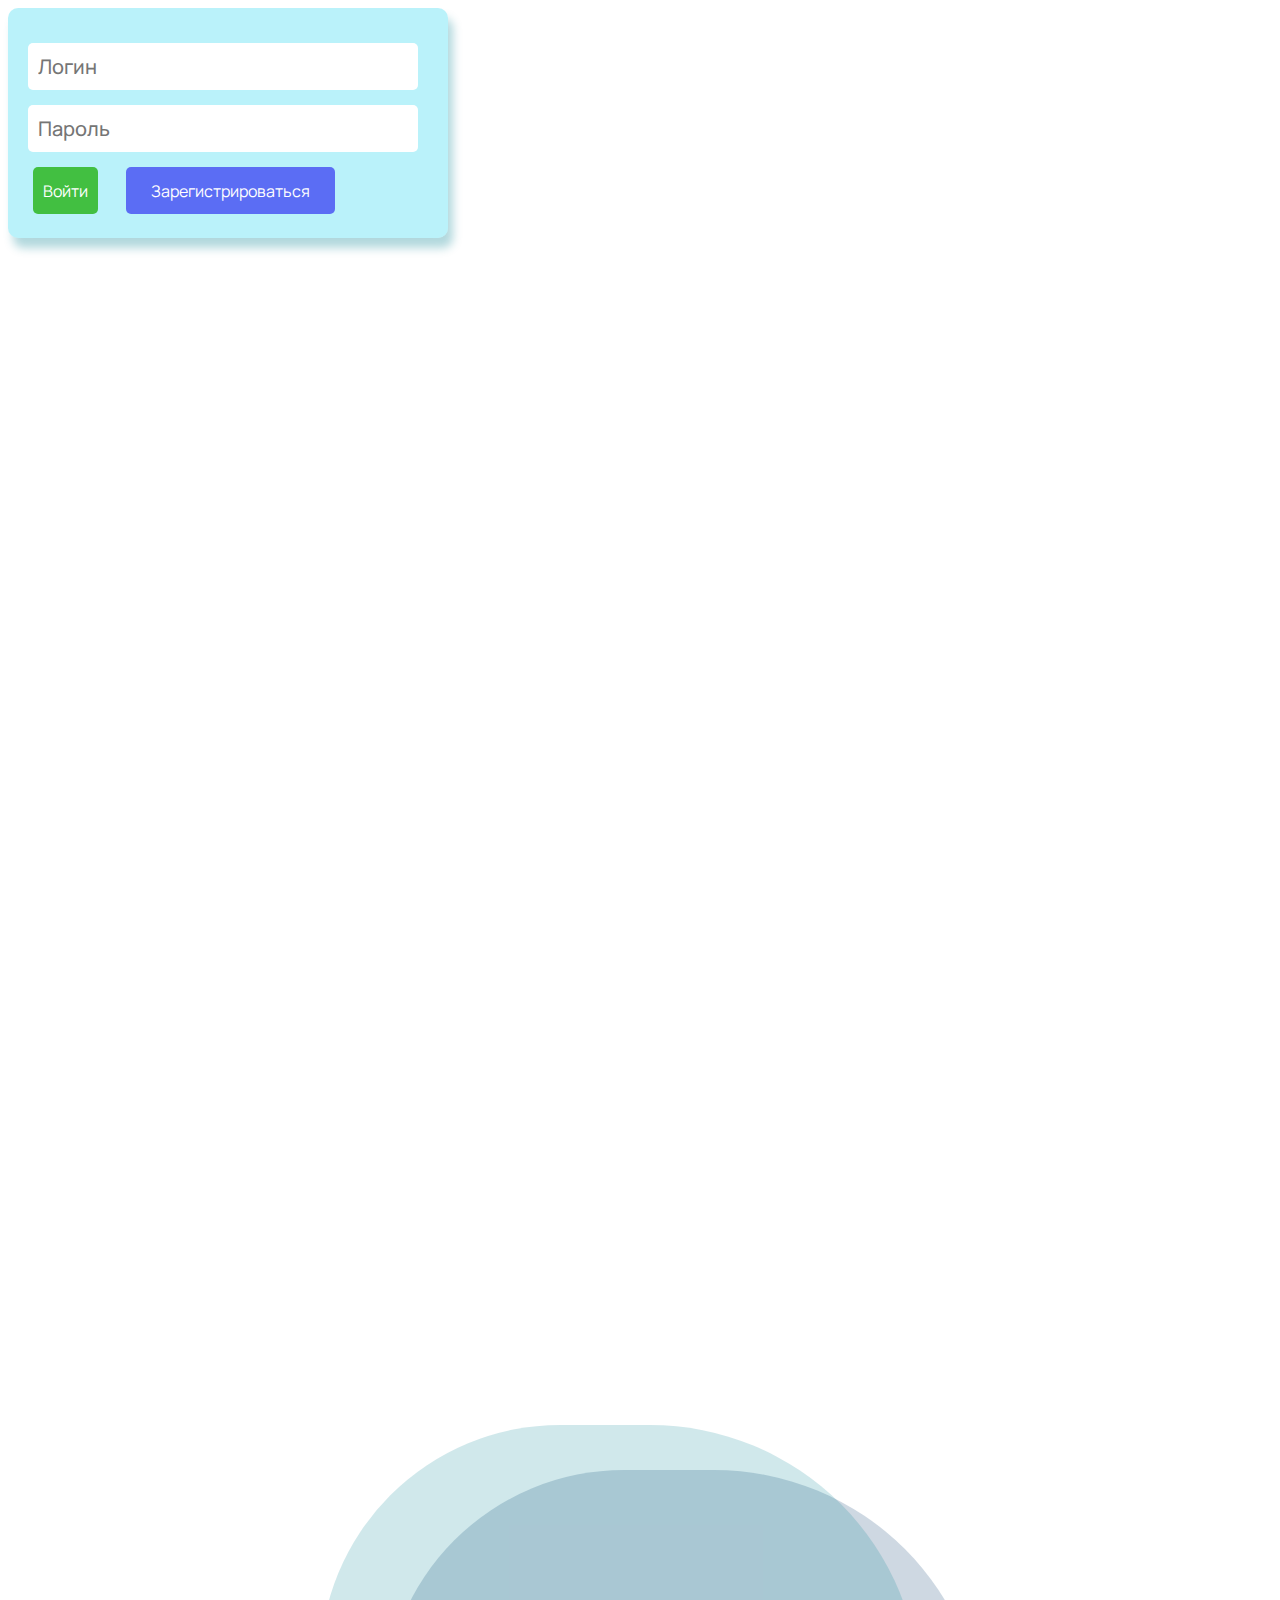
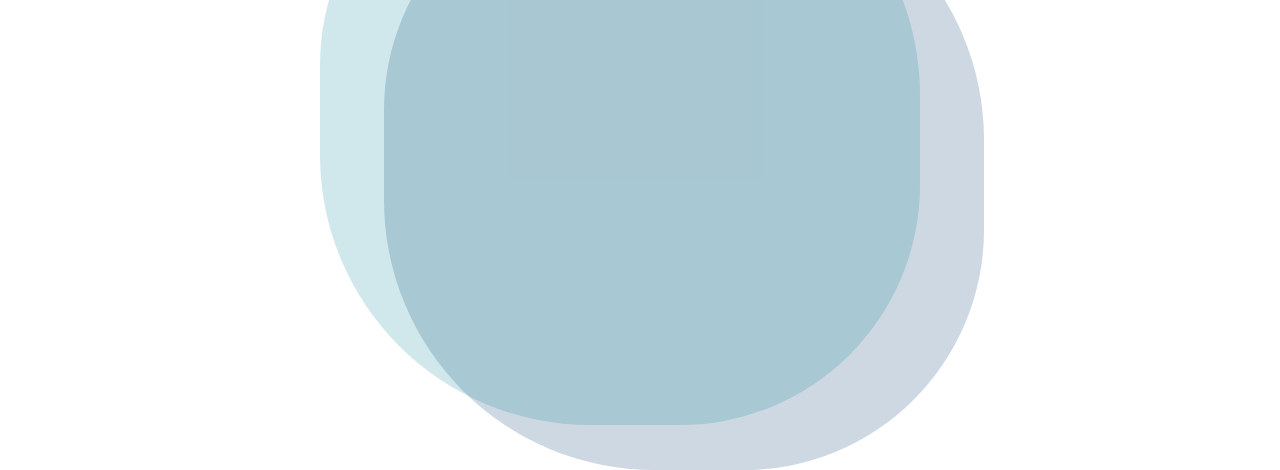
<file: frontend/html/index.html>
<!DOCTYPE html>
<html lang="en">

<head>
    <meta charset="UTF-8">
    <meta http-equiv="X-UA-Compatible" content="IE=edge">
    <meta name="viewport" content="width=device-width, initial-scale=1.0">
    <link rel="preconnect" href="https://fonts.googleapis.com">
    <link rel="preconnect" href="https://fonts.gstatic.com" crossorigin>
    <link href="https://fonts.googleapis.com/css2?family=Manrope:wght@400;500;600;700&display=swap" rel="stylesheet">
    <link rel="stylesheet" href="/frontend/css/style.css">
    <title>Главная</title>
</head>

<body>
    <!-- <form class="card"> -->
    <div class="card">
        <input class="logField" type="text" placeholder="Логин">
        <input class="logField" type="password" placeholder="Пароль">
        <button class="enter-button">
            <a class="toMenuPage">Войти</a>
        </button>
        <button id="register">
            <a href="/frontend/html/register.html" class="toRegPage">Зарегистрироваться</a>
        </button>
    </div>
    <!-- </form> -->

    <script src="/frontend/js/authorization.js"></script>
    <script src="/frontend/js/validate.js"></script>
    <script src="/frontend/js/cipher.js"></script>
</body>

</html>
</file>
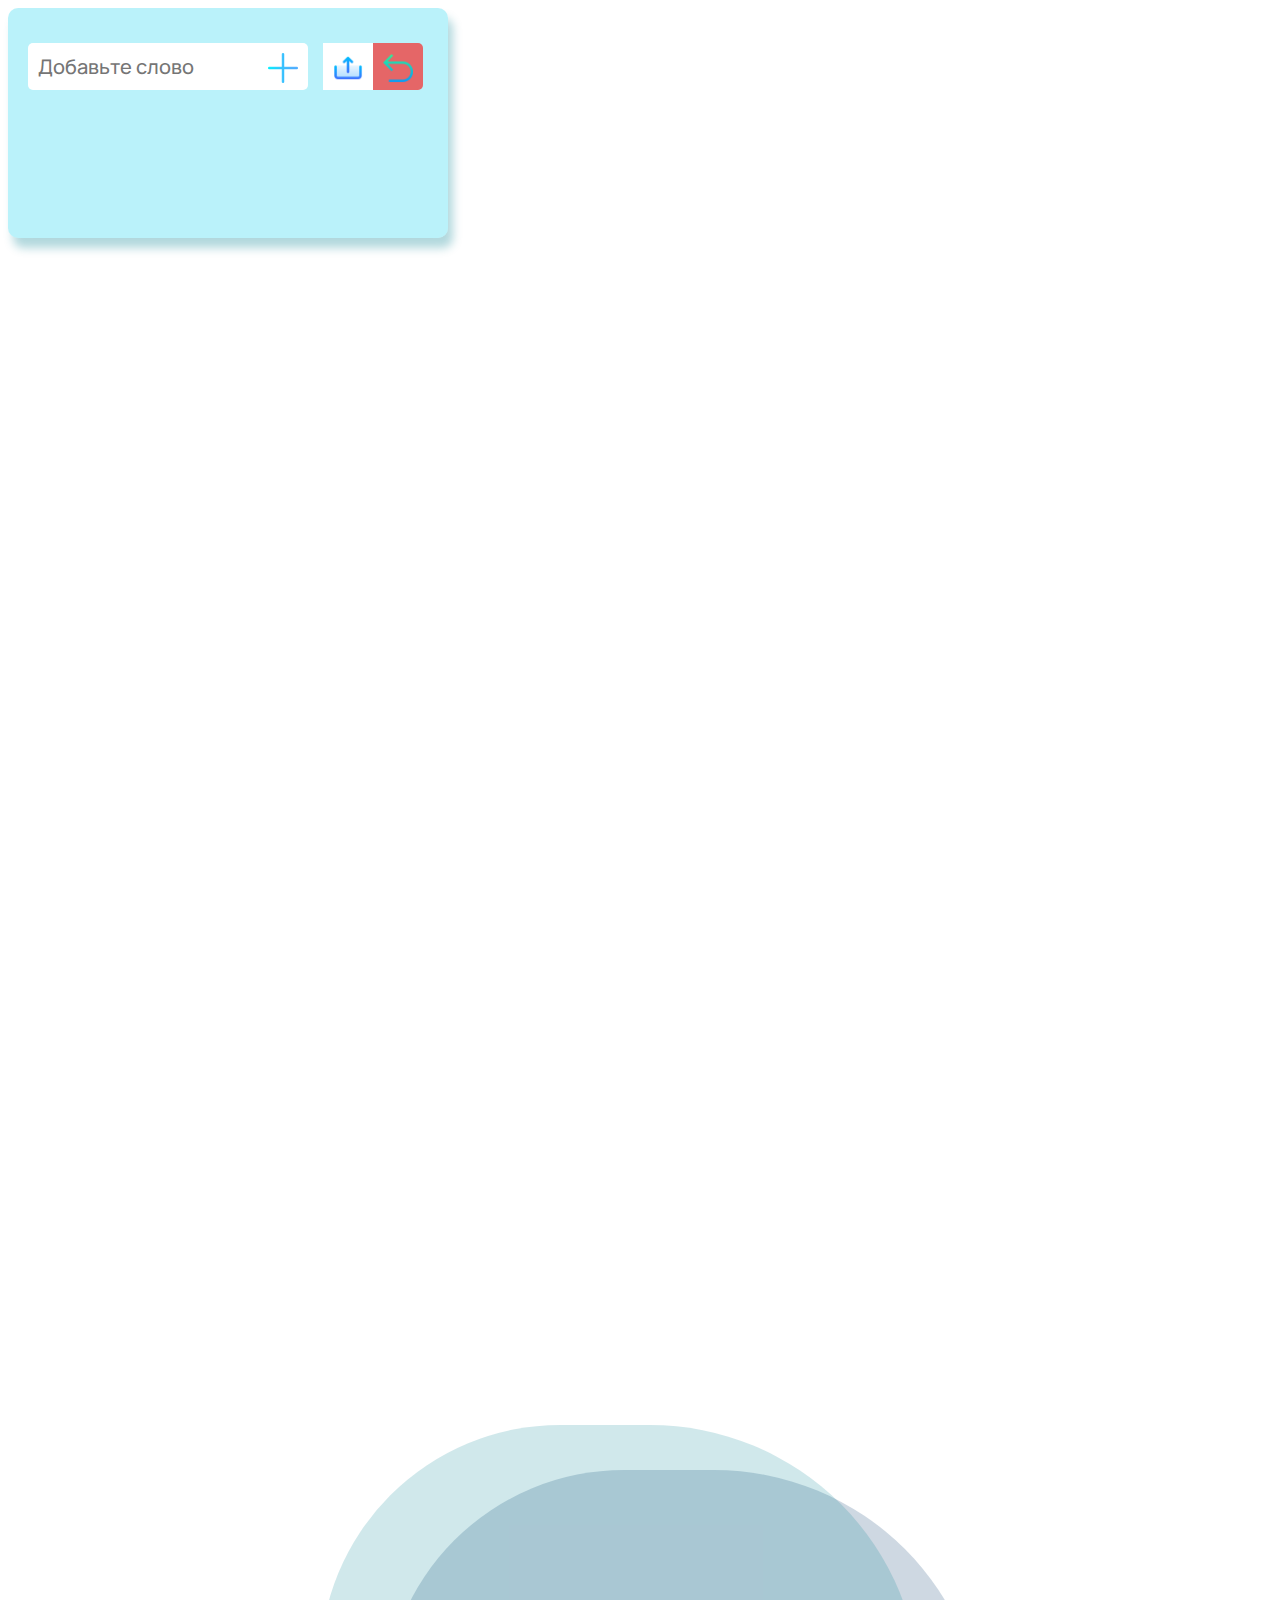
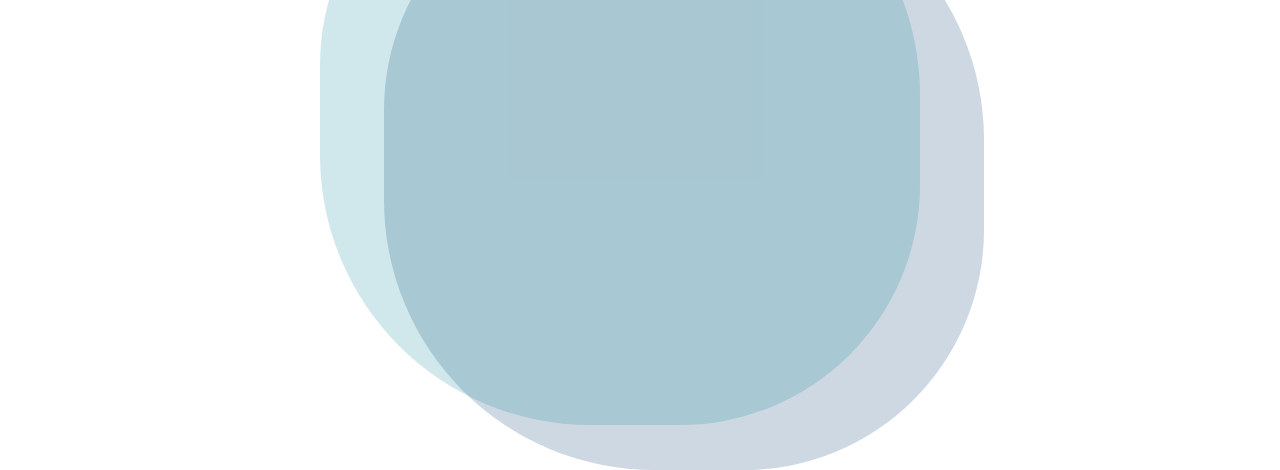
<file: frontend/html/dictionary.html>
<!DOCTYPE html>
<html lang="en">

<head>
    <meta charset="UTF-8">
    <meta http-equiv="X-UA-Compatible" content="IE=edge">
    <meta name="viewport" content="width=device-width, initial-scale=1.0">
    <link rel="preconnect" href="https://fonts.googleapis.com">
    <link rel="preconnect" href="https://fonts.gstatic.com" crossorigin>
    <link href="https://fonts.googleapis.com/css2?family=Manrope:wght@400;500;600;700&display=swap" rel="stylesheet">
    <link rel="stylesheet" href="/frontend/css/style.css">
    <title>Словарь</title>
</head>

<body>
    <form class="card dick-card">
        <div class="add-words">
            <input class="logField add-word" type="text" placeholder="Добавьте слово" maxlength="35" autofocus>
            <button class="plus-btn mini-btn"><img class="icon-btn" src="/frontend/img/plus.png" alt=""></button>
            <div class="menu-btn-wrap">
                <button class="menu-btn mini-btn export-btn"><img class="icon-btn" src="/frontend/img/export.png" alt=""></button>
                <button id="back-to-menu" class="menu-btn mini-btn back-btn"><img class="icon-btn" src="/frontend/img/undo.png" alt=""></button>
            </div>
        </div>
        <div class="dictionary-container">
            
        </div>
    </form>
    <script src="/frontend/js/dictionary.js"></script>
</body>

</html>
</file>
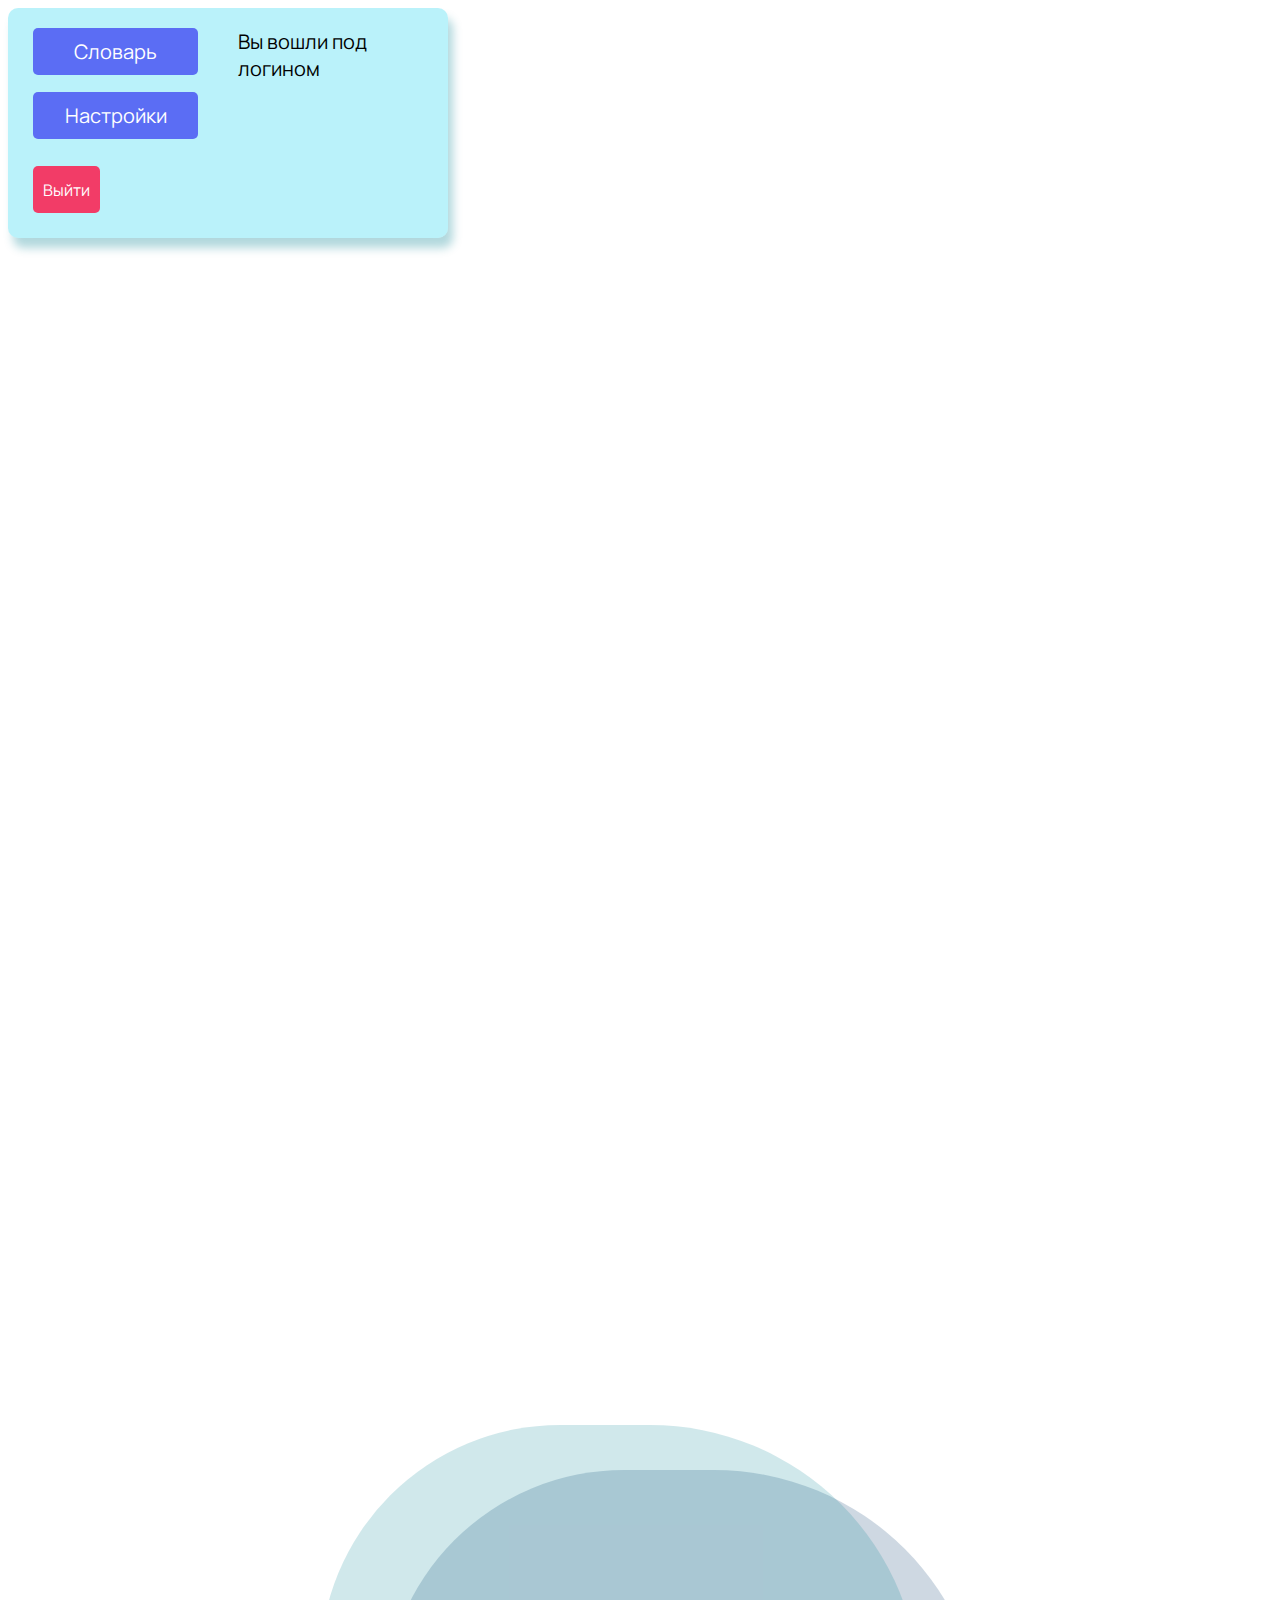
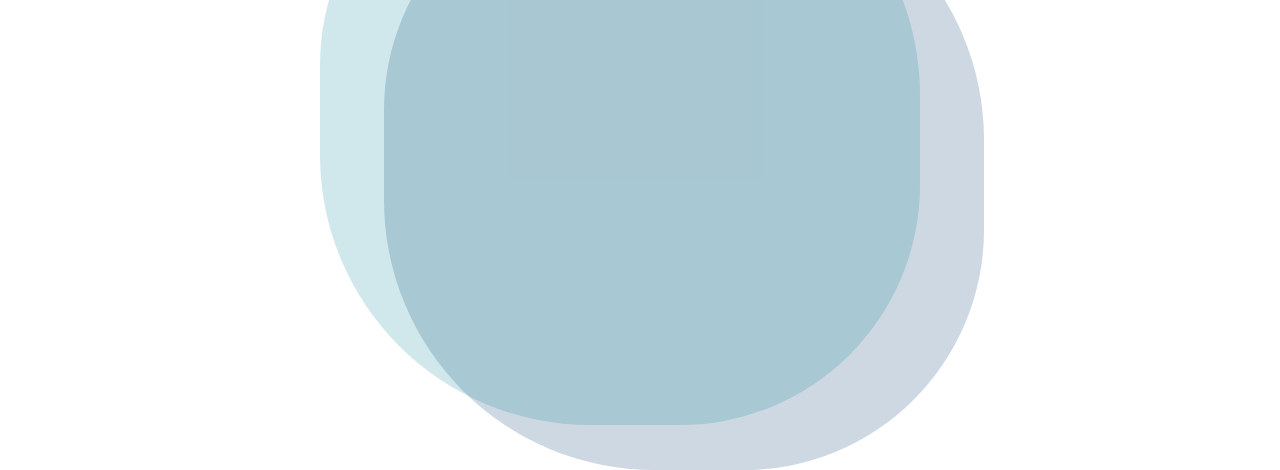
<file: frontend/html/menu.html>
<!DOCTYPE html>
<html lang="en">

<head>
    <meta charset="UTF-8">
    <meta http-equiv="X-UA-Compatible" content="IE=edge">
    <meta name="viewport" content="width=device-width, initial-scale=1.0">
    <link rel="preconnect" href="https://fonts.googleapis.com">
    <link rel="preconnect" href="https://fonts.gstatic.com" crossorigin>
    <link href="https://fonts.googleapis.com/css2?family=Manrope:wght@400;500;600;700&display=swap" rel="stylesheet">
    <link rel="stylesheet" href="/frontend/css/style.css">
    <title>Меню</title>
</head>

<body>
    <div class="card">
        <div class="menu-container">
            <button>
                <a href="/frontend/html/dictionary.html" id="dick" class="menu-btn">Словарь</a>
            </button>
            <div class="user-info">Вы вошли под логином</div>
            <button>
                <a href="/frontend/html/settings.html" id="settings" class="menu-btn">Настройки</a>
            </button>
            <div class="user-info">Login</div>
        </div>
        <button id="exit">
            <a href="/frontend/html/index.html">Выйти</a>
        </button>
    </div> 
    <script src="/frontend/js/menu.js"></script>
</body>
</html>
</file>
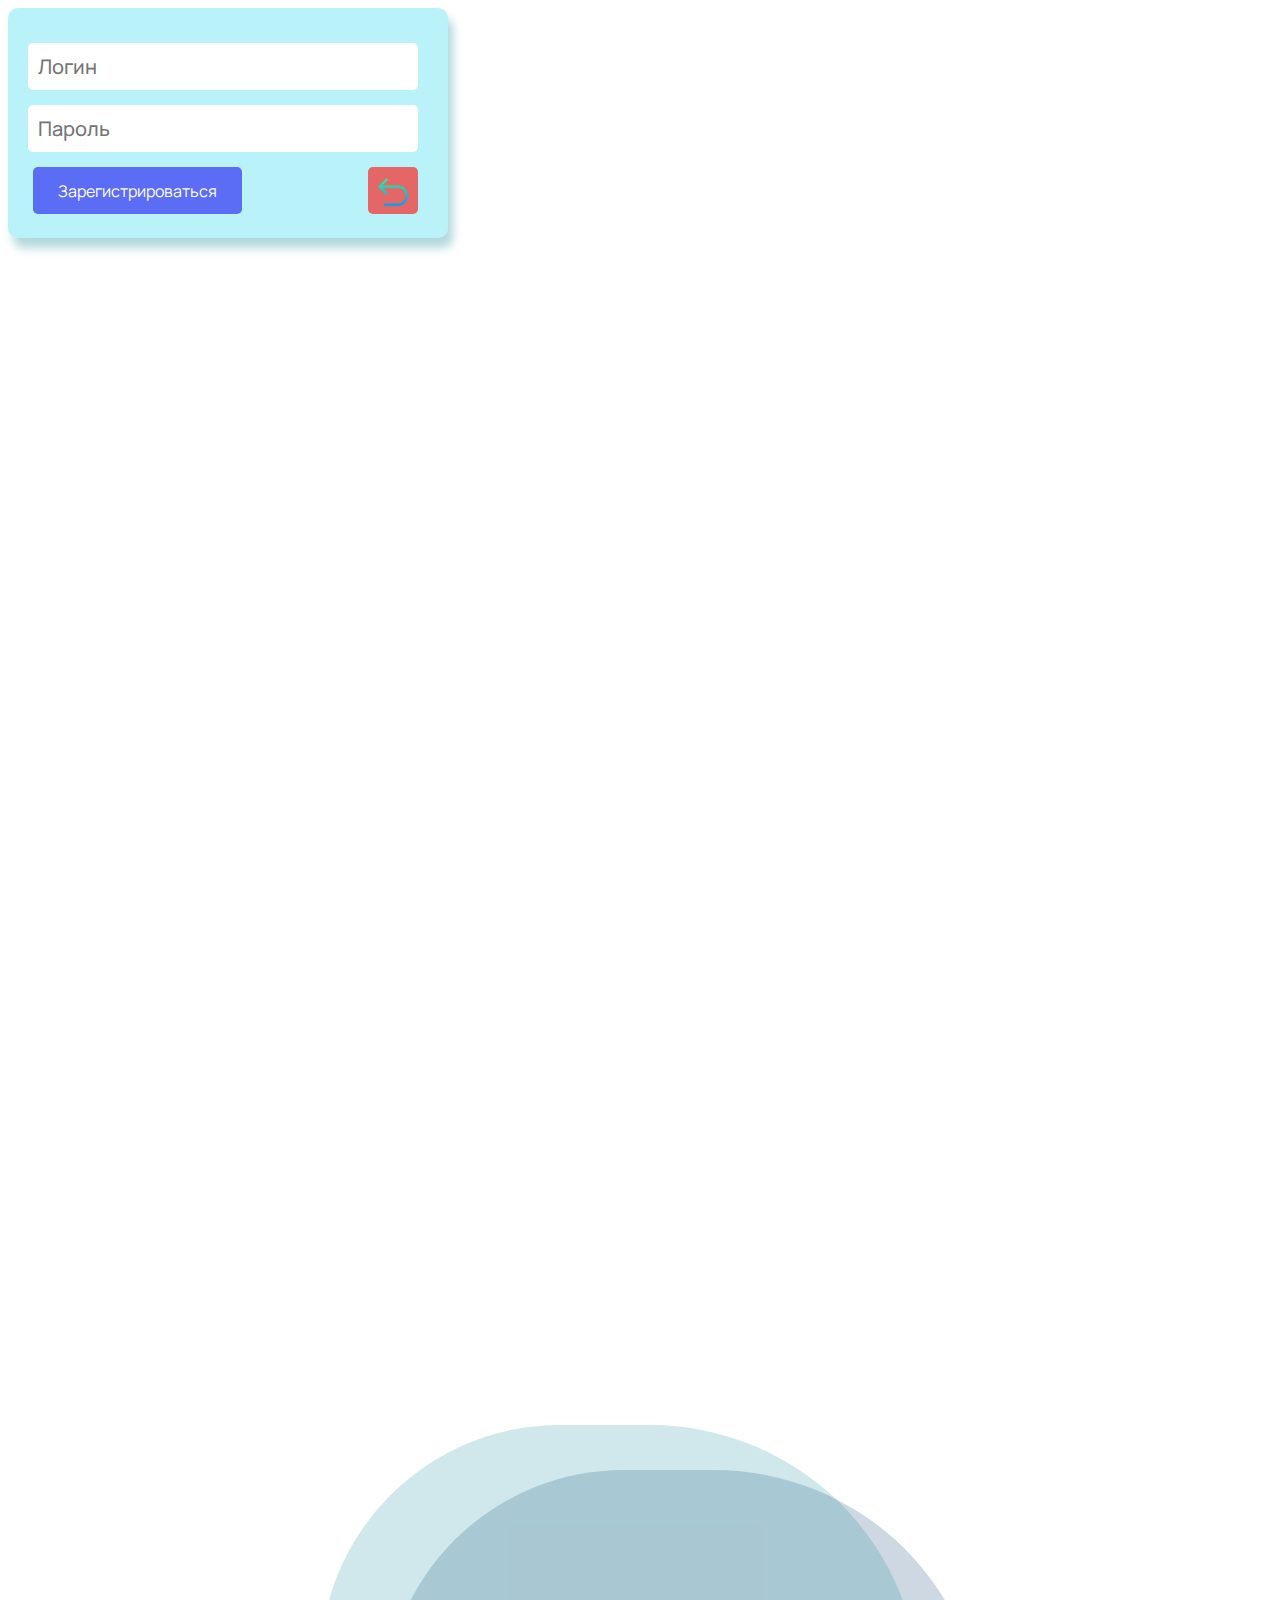
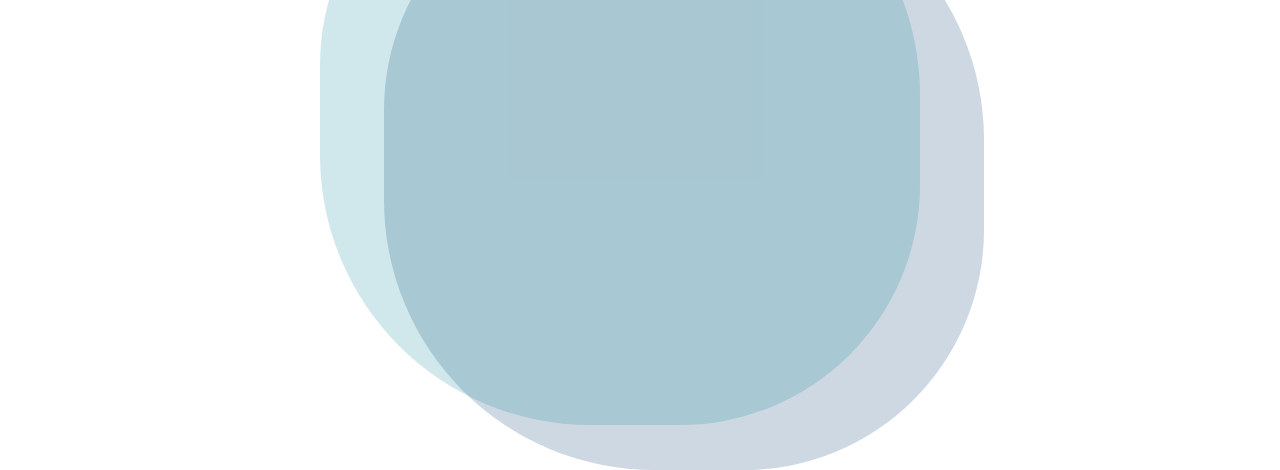
<file: frontend/html/register.html>
<!DOCTYPE html>
<html lang="en">
<head>
    <meta charset="UTF-8">
    <meta http-equiv="X-UA-Compatible" content="IE=edge">
    <meta name="viewport" content="width=device-width, initial-scale=1.0">
    <link rel="preconnect" href="https://fonts.googleapis.com">
    <link rel="preconnect" href="https://fonts.gstatic.com" crossorigin>
    <link href="https://fonts.googleapis.com/css2?family=Manrope:wght@400;500;600;700&display=swap" rel="stylesheet">
    <link rel="stylesheet" href="/frontend/css/style.css">
    <title>Регистрация</title>
</head>
<body>
    <form class="card">
        <input class="logField" type="text" placeholder="Логин">
        <input class="logField" type="password" placeholder="Пароль">
        <button id="register">
            <a class="toRegPage">Зарегистрироваться</a>
        </button>
        <button id='back-to-main' class="menu-btn mini-btn back-btn"><img class="icon-btn" src="/frontend/img/undo.png" alt=""></button>
    </form>
    <script src="/frontend/js/cipher.js"></script>
    <script src="/frontend/js/registration.js"></script>
    <script src="/frontend/js/validate.js"></script>
</body>
</html>
</file>
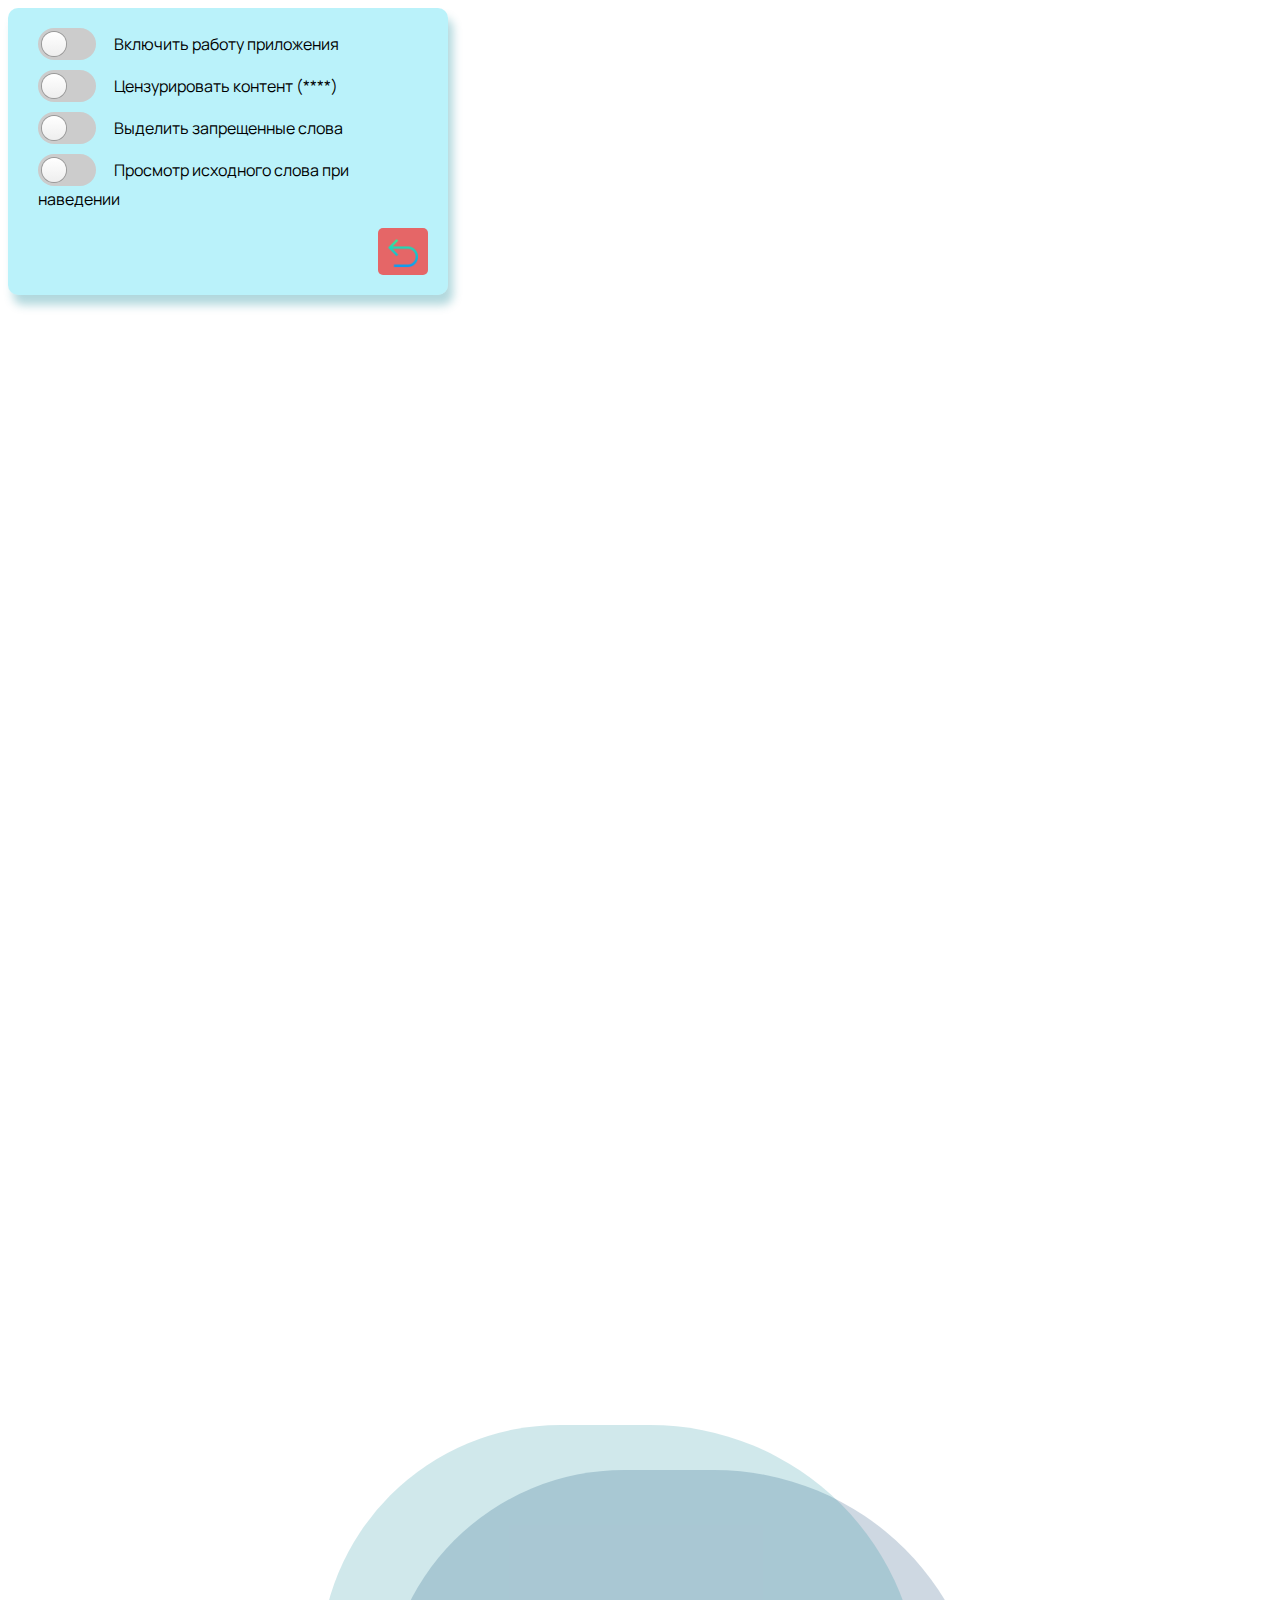
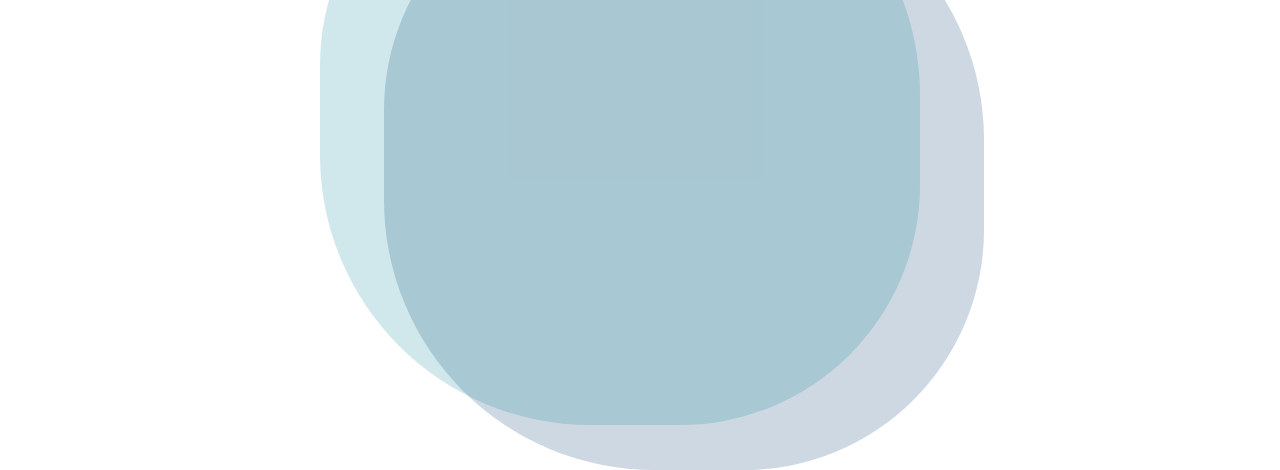
<file: frontend/html/settings.html>
<!DOCTYPE html>
<html lang="en">

<head>
    <meta charset="UTF-8">
    <meta http-equiv="X-UA-Compatible" content="IE=edge">
    <meta name="viewport" content="width=device-width, initial-scale=1.0">
    <link rel="preconnect" href="https://fonts.googleapis.com">
    <link rel="preconnect" href="https://fonts.gstatic.com" crossorigin>
    <link href="https://fonts.googleapis.com/css2?family=Manrope:wght@400;500;600;700&display=swap" rel="stylesheet">
    <link rel="stylesheet" href="/frontend/css/style.css">
    <title>Настройки</title>
</head>

<body>
    <form class="card">
        <div class="toggle-container">
            <label class="toggle">
                <input class="toggle-checkbox" type="checkbox">
                <div class="toggle-switch"></div>
                <span class="toggle-label">Включить работу приложения</span>
            </label>
            <label class="toggle">
                <input class="toggle-checkbox" type="checkbox">
                <div class="toggle-switch"></div>
                <span class="toggle-label">Цензурировать контент (****)</span>
                
            </label>
            <label class="toggle">
                <input class="toggle-checkbox" type="checkbox">
                <div class="toggle-switch"></div>
                <span class="toggle-label">Выделить запрещенные слова</span>
            </label>
            <label class="toggle">
                <input class="toggle-checkbox" type="checkbox">
                <div class="toggle-switch"></div>
                <span class="toggle-label">Просмотр исходного слова при наведении</span>
            </label>
        </div>
        <button id='back' class="menu-btn mini-btn back-btn"><img class="icon-btn" src="/frontend/img/undo.png" alt=""></button>
    </form>
    <script src="/frontend/js/settings.js"></script>
</body>

</html>
</file>
<file: frontend/css/style.css>
body {
  background-color: rgb(255, 255, 255);
  font-family: 'Manrope', sans-serif;
}



.card {
  overflow: hidden;
  background-color: rgba(91, 224, 244, 0.42);
  padding: 20px 20px 20px 30px;
  border-radius: 10px;
  top: 0%;
  left: 0%;
  width: 440px;
  min-height: 230px;
  transition: transform 300ms, box-shadow 300ms;
  box-shadow: 5px 10px 10px rgba(2, 128, 144, 0.306);
    
}

.card::-webkit-scrollbar {
  width: 10px;               /* ширина scrollbar */
}
.card::-webkit-scrollbar-track {
  background-color: rgba(91, 224, 244, 0.185);
}
.card::-webkit-scrollbar-thumb {
  background-color:  #fff;   /* цвет плашки */
  border-radius: 20px;       /* закругления плашки */
  border: 3px solid #fff;  /* padding вокруг плашки */
}

.card::before, .card::after {
    content: '';
    position: absolute;
    width: 600px;
    height: 600px;
    border-top-left-radius: 40%;
    border-top-right-radius: 45%;
    border-bottom-left-radius: 45%;
    border-bottom-right-radius: 40%;
    z-index: -1;
}

.dick-card {
  overflow-y: scroll;
}

.card::before {
    left: 30%;
    bottom: -130%;
    background-color: rgba(69, 105, 144, 0.261);
    animation: waves 6s infinite linear;
}

.card::after {
    left: 25%;
    bottom: -125%;
    background-color: rgba(2, 128, 144, 0.185);
    animation: waves 7s infinite;
  }

.logField {
    font-family: 'Manrope', sans-serif;
    display: block;
    border-radius: 5px;
    font-size: 20px;
    color:black;
    font-weight: 500;
    background: white;
    width: 100%;
    border: 0;
    padding: 10px 10px;
    margin: 15px -10px;
}

button {
    font-family: 'Manrope', sans-serif;
    cursor: pointer;
    color: #fff;
    font-size: 16px;
    width: auto;
    border: 0;
    position: relative;
    padding: 10px 10px;
    margin-left: -5px;
    margin-right: 30px;
    border-radius: 5px;
    background-color: rgb(91, 109, 244);
    height: 47px;
}

.card:hover {
    background-color: rgba(91, 224, 244, 0.637);
  }

@keyframes waves {
  from {
    transform: rotate(0); 
}
  to {
    transform: rotate(360deg); 
}
}

.toRegPage {
  position: relative;
  padding: 0 15px;
  display: inline-block;
}

a {
    text-decoration: none;
    color: #fff;
    font-size: 16px;
}

#register {
    width: auto;
    padding-left: 10px;
    padding-right: 10px;
}

#exit {
    background-color: rgba(252, 29, 77, 0.856);
    margin-top: 20px;
}

.menu-btn {
    font-size: 20px;
    padding: 10px 10px;
}

.menu-container {
  display: grid;
  grid-template-columns: repeat(2, 1fr);
  grid-template-rows: repeat(2, 1fr);
  gap: 10px;

}

.user-info {
  width: auto;
  height: auto;
  font-size: 20px;
}

#sizes_input {
  font-size: 1em;
  letter-spacing: 0px;
  width: 35%;
}

.sizes-wrapper {
  display: flex;
  flex-direction: column;
  margin-top: 5%;
}

.sizes-table {
  margin-top: 2%;
  white-space: wrap;
  flex-wrap: wrap;
  display: flex;
  text-align: center;
  box-sizing: border-box;
  flex-direction: row;
}

.size {
  border: 2px solid black;
  background: white;
  height: 10%;
  padding: 10px;
  min-width: 7%;
  text-align: center;
  margin-right: 5%;
  margin-bottom: 3%;
  display: inline-block;
  cursor: pointer;
  text-transform: uppercase;
}

.size:hover {
  background: #eb5050;
  transition: all 0.5s;

}

.remove-size {
  min-width: 4%;
  display: inline-block;
  cursor: pointer;
  padding: 5px;
  text-align: center;
  background: white;
  height: 100%;
}

.icon-btn {
  width: 30px;
  height: 30px;
}

.add-words {
  display: flex;
  flex-direction: row;
  align-items: center;
  justify-content: flex-start;
}

.add-word {
  width: 240px;
  outline-style: none;
  
}

.mini-btn {
  background-color:#fff;
  height: 47px;
  margin: 0;
}

.menu-btn {
  border-radius: 0px;
}

.import-btn {
  border-bottom-left-radius: 5px;
  border-top-left-radius: 5px
}

.back-btn {
  border-top-right-radius: 5px;
  border-bottom-right-radius: 5px;
  background-color:#eb5050de;
}

.menu-btn-wrap {
  display: flex;
  flex-direction: row;
  margin-left: 15px;
  border-radius: 0px;
}

.dictionary-container {
  width: 95%;
  margin-top: 10px;
  display: flex;
  flex-wrap: wrap;
  flex-direction: row;
  justify-items: center;
  align-items:center;
  margin-right: 0px;
}

.red {
  background-color:#eb5050;
  cursor: pointer;
}

.word {
  margin-top: 0;
  width: auto;
  margin-right: 20px;
  margin-bottom: 10px;
  font-size: 16px;
}

*,
*:before,
*:after {
  box-sizing: border-box;
}

.toggle {
  cursor: pointer;
  display: inline-block;
  margin-bottom: 10px;
}

.toggle-container {
  display: flex;
  flex-direction: column;
}

.toggle-switch {
  display: inline-block;
  background: #ccc;
  border-radius: 16px;
  width: 58px;
  height: 32px;
  position: relative;
  vertical-align: middle;
  transition: background 0.25s;
}
.toggle-switch:before, .toggle-switch:after {
  content: "";
}
.toggle-switch:before {
  display: block;
  background: linear-gradient(to bottom, #fff 0%, #eee 100%);
  border-radius: 50%;
  box-shadow: 0 0 0 1px rgba(0, 0, 0, 0.25);
  width: 24px;
  height: 24px;
  position: absolute;
  top: 4px;
  left: 4px;
  transition: left 0.25s;
}
.toggle:hover .toggle-switch:before {
  background: linear-gradient(to bottom, #fff 0%, #fff 100%);
  box-shadow: 0 0 0 1px rgba(0, 0, 0, 0.5);
}
.toggle-checkbox:checked + .toggle-switch {
  background: #246bad;
}
.toggle-checkbox:checked + .toggle-switch:before {
  left: 30px;
}

.toggle-checkbox {
  position: absolute;
  visibility: hidden;
}

.toggle-label {
  margin-left: 15px;
  position: relative;
  font-size: 16px;
  top: 2px;
}


#back-to-main {
  border-radius: 5px;
  float: right;
  margin-right: 10px;
}

#back {
  border-radius: 5px;
  margin-top: 10px;
  float: right;
}


.enter-button{
  background-color: rgba(46, 182, 33, 0.856);
}
</file>
